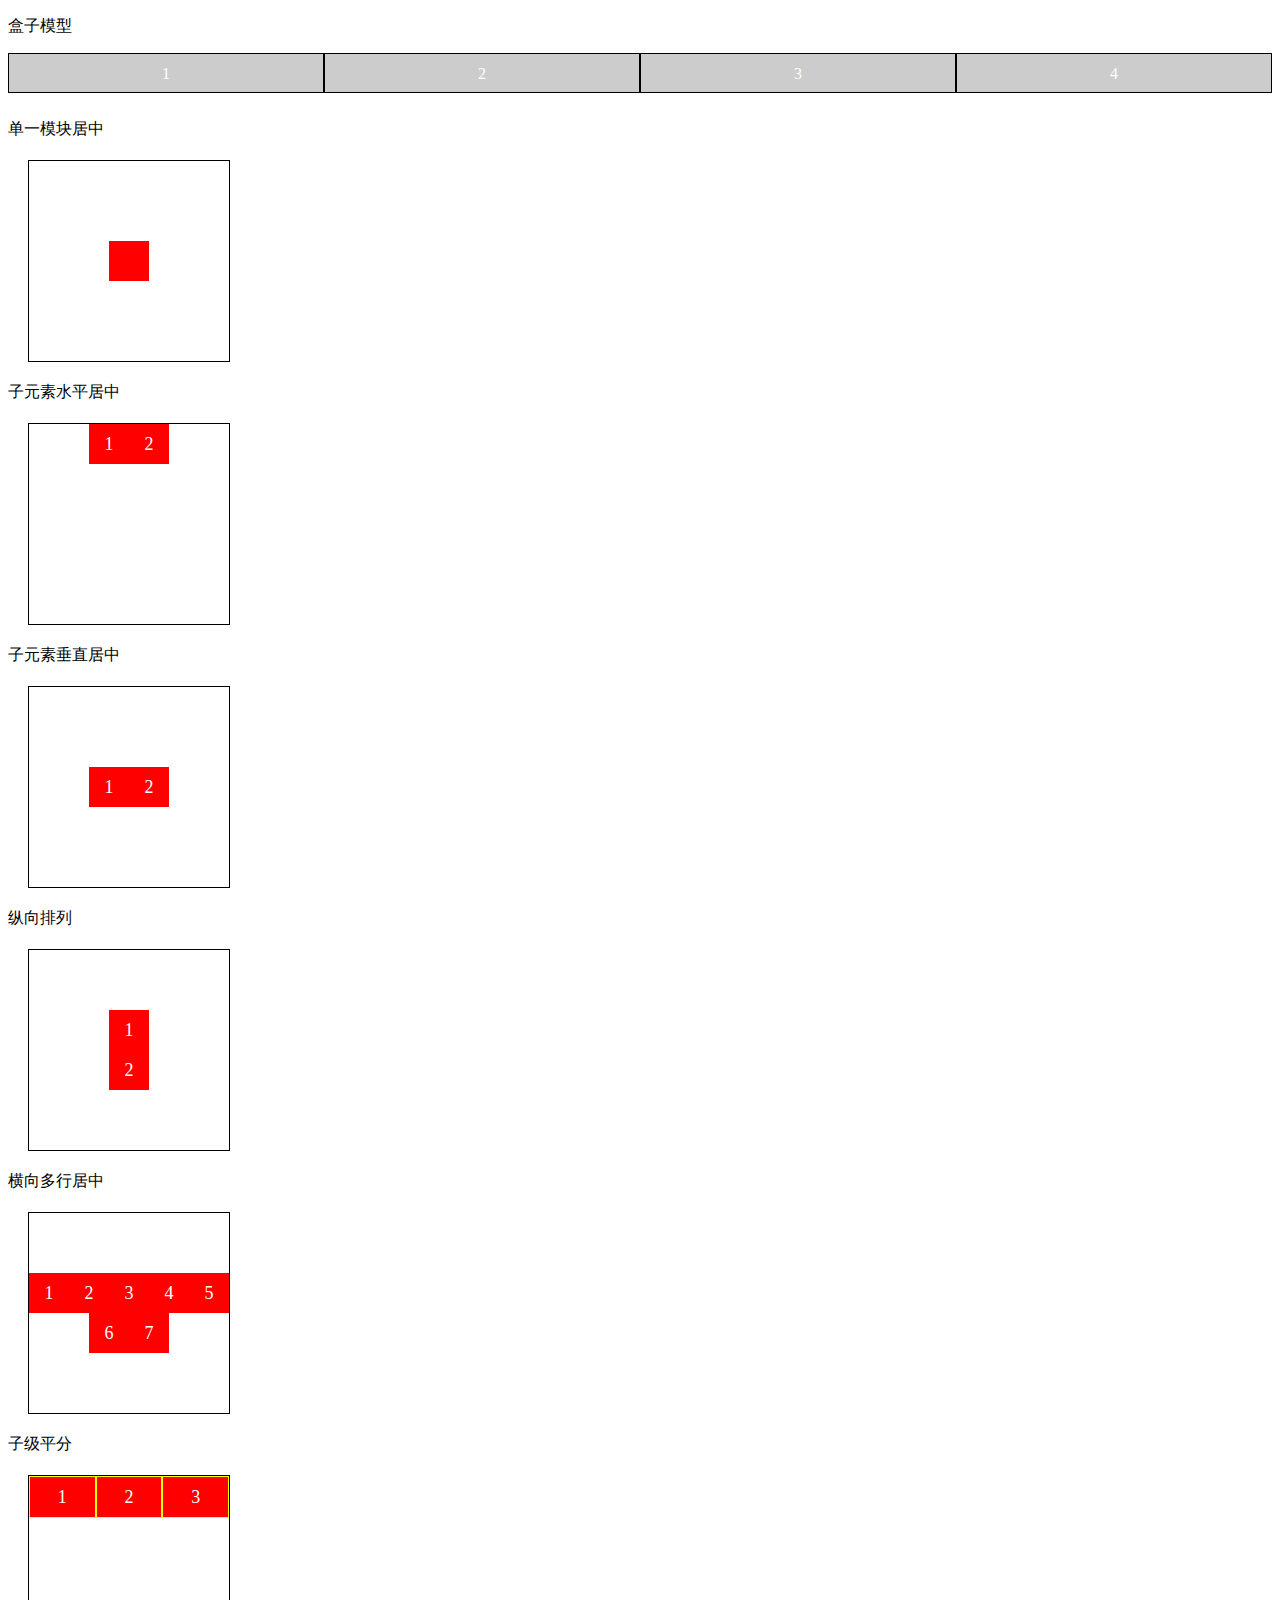
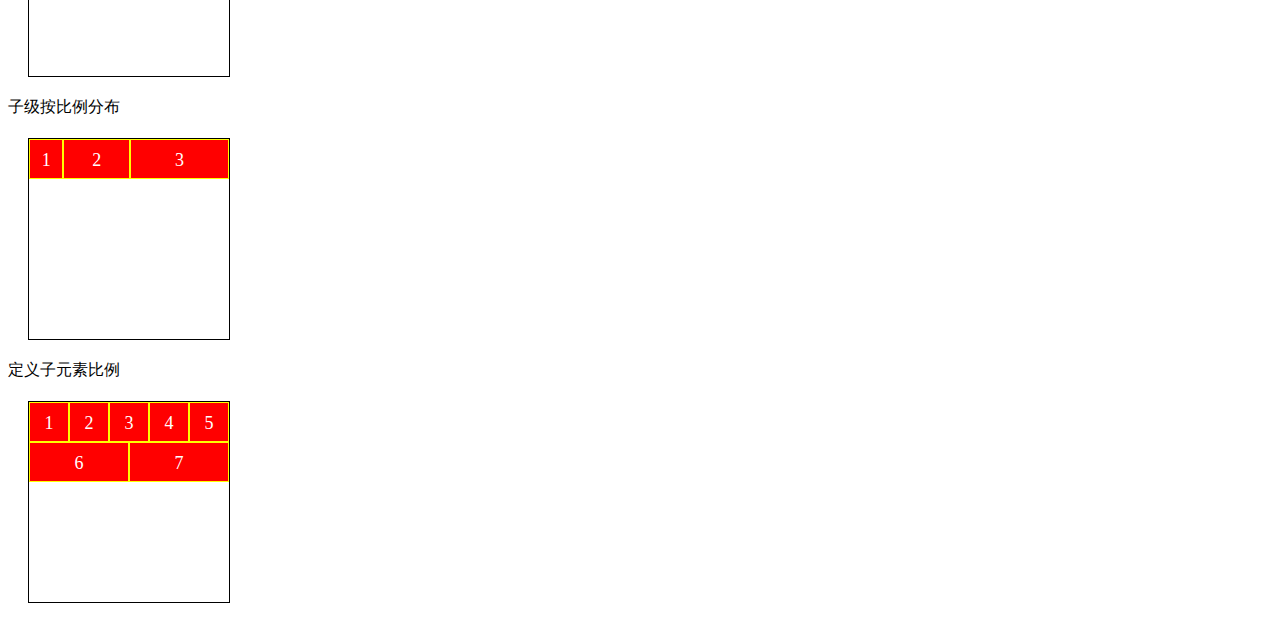
<file: 弹性布局.html>
<!DOCTYPE html>
<html>
  <head>
    <meta charset="utf-8">
    <title>盒子模型、弹性布局</title>
    <link rel="stylesheet" href="css/homestyle.css">
  </head>
  <body>
    <div class="wrap1">
      <p>盒子模型</p>
      <ul class="div">
        <li>1</li>
        <li>2</li>
        <li>3</li>
        <li>4</li>
      </ul>
    </div>
    <div class="">
      <p>单一模块居中</p>
      <div class="box1">
         <div class="div1">
         </div>
      </div>
    </div>
    <div class="">
      <p>子元素水平居中</p>
      <div class="box2">
        <div class="div1">1</div>
        <div class="div1">2</div>
      </div>
    </div>
    <div class="">
      <p>子元素垂直居中</p>
      <div class="box3">
        <div class="div1">1</div>
        <div class="div1">2</div>
      </div>
    </div>
    <div class="">
      <p>纵向排列</p>
      <div class="box4">
        <div class="div1">1</div>
        <div class="div1">2</div>
      </div>
    </div>
    <div class="">
      <p>横向多行居中</p>
      <div class="box5">
        <div class="div1">1</div>
        <div class="div1">2</div>
        <div class="div1">3</div>
        <div class="div1">4</div>
        <div class="div1">5</div>
        <div class="div1">6</div>
        <div class="div1">7</div>
      </div>
    </div>
    <div class="">
      <p>子级平分</p>
      <div class="box6">
        <div class="div1">1</div>
        <div class="div1">2</div>
        <div class="div1">3</div>
      </div>
    </div>
    <div class="">
      <p>子级按比例分布</p>
      <div class="box7">
        <div class="div1 item1">1</div>
        <div class="div1 item2">2</div>
        <div class="div1 item3">3</div>
      </div>
    </div>
    <div class="">
      <p>定义子元素比例</p>
      <div class="box8">
        <div class="div1">1</div>
        <div class="div1">2</div>
        <div class="div1">3</div>
        <div class="div1">4</div>
        <div class="div1">5</div>
        <div class="div1">6</div>
        <div class="div1">7</div>
      </div>
    </div>
  </body>
</html>
</file>
<file: css/homestyle.css>
.wrap1 .div {
  margin: 0;
  padding: 0;
   width: 100%;
   list-style:none;
   height:50px;
}
.wrap1 .div li{
  width:25%;
  height:40px;
  line-height:40px;
  text-align: center;
  background: #ccc;
  color: #fff;
  float: left;
  border:1px solid #000;
  box-sizing: border-box;
}
.box1{
  width: 200px;
  height:200px;
  border:1px solid #000;
  margin: 20px;
  position: relative;
}
.box1 .div1{
  width: 40px;
  height:40px;
  background: red;
  position: absolute;
  left:50%;
  top:50%;
  transform:translate(-50%,-50%);
}
.box2{
  width: 200px;
  height:200px;
  border:1px solid #000;
  margin: 20px;
  display:flex;
  /* 水平居中 */
  justify-content:center;
  /* 水平居左 */
  /* justify-content:flex-start; */
  /* 水平居右 */
  /* justify-content:flex-end; */
  /* 两端对齐 */
  /* justify-content:space-between; */
  /* 每个子元素拉手分布 */
  /* justify-content:space-around; */
  color:#fff;
}
.box2 .div1{
  width: 40px;
  height:40px;
  background: red;
  text-align: center;
  font-size: 18px;
  line-height: 40px;
}
.box3{
  width: 200px;
  height:200px;
  border:1px solid #000;
  margin: 20px;
  display:flex;
  justify-content:center;
  /* 垂直居中 */
  align-items: center;
  /* 垂直居顶 */
  /* align-items:flex-start; */
  /* 垂直居底 */
  /* align-items:flex-end; */
  color:#fff;
}
.box3 .div1{
  width: 40px;
  height:40px;
  background: red;
  text-align: center;
  font-size: 18px;
  line-height: 40px;
}
.box4{
  width: 200px;
  height:200px;
  border:1px solid #000;
  margin: 20px;
  color:#fff;
  display:flex;
  justify-content:center;
  align-items:center;
  /* 横向排列 */
  /* flex-direction:row; */
  /* 纵向排列 */
  flex-direction: column;
  /* flex-direction:column-reverse; */
}
.box4 .div1{
  width: 40px;
  height:40px;
  background: red;
  text-align: center;
  font-size: 18px;
  line-height: 40px;
}
.box5{
  width: 200px;
  height:200px;
  border:1px solid #000;
  margin: 20px;
  color:#fff;
  display:flex;
  justify-content: center;
  flex-wrap:wrap;
  align-content:center;
}
.box5 .div1{
  width: 40px;
  height:40px;
  background: red;
  text-align: center;
  font-size: 18px;
  line-height: 40px;
}
.box6{
  width: 200px;
  height:200px;
  border:1px solid #000;
  margin: 20px;
  color:#fff;
  display:flex;
}
.box6 .div1{
  height:40px;
  background: red;
  text-align: center;
  font-size: 18px;
  line-height: 40px;
  border:1px solid yellow;
  flex: 1;
}
.box7{
  width: 200px;
  height:200px;
  border:1px solid #000;
  margin: 20px;
  color:#fff;
  display:flex;
}
.box7 .div1{
  height:40px;
  background: red;
  text-align: center;
  font-size: 18px;
  line-height: 40px;
  border:1px solid yellow;
  box-sizing: border-box;
}
.box7 .item1{
    flex: 1;
}
.box7 .item2{
    flex: 2;
}
.box7 .item3{
    flex: 3;
}
.box8{
  width: 200px;
  height:200px;
  border:1px solid #000;
  margin: 20px;
  color:#fff;
  display:flex;
  flex-wrap:wrap;
  align-content:flex-start;
}
.box8 .div1{
  width:40px;
  height:40px;
  background: red;
  text-align: center;
  font-size: 18px;
  line-height: 40px;
  border:1px solid yellow;
  box-sizing: border-box;
  flex-grow:1;
}
</file>
